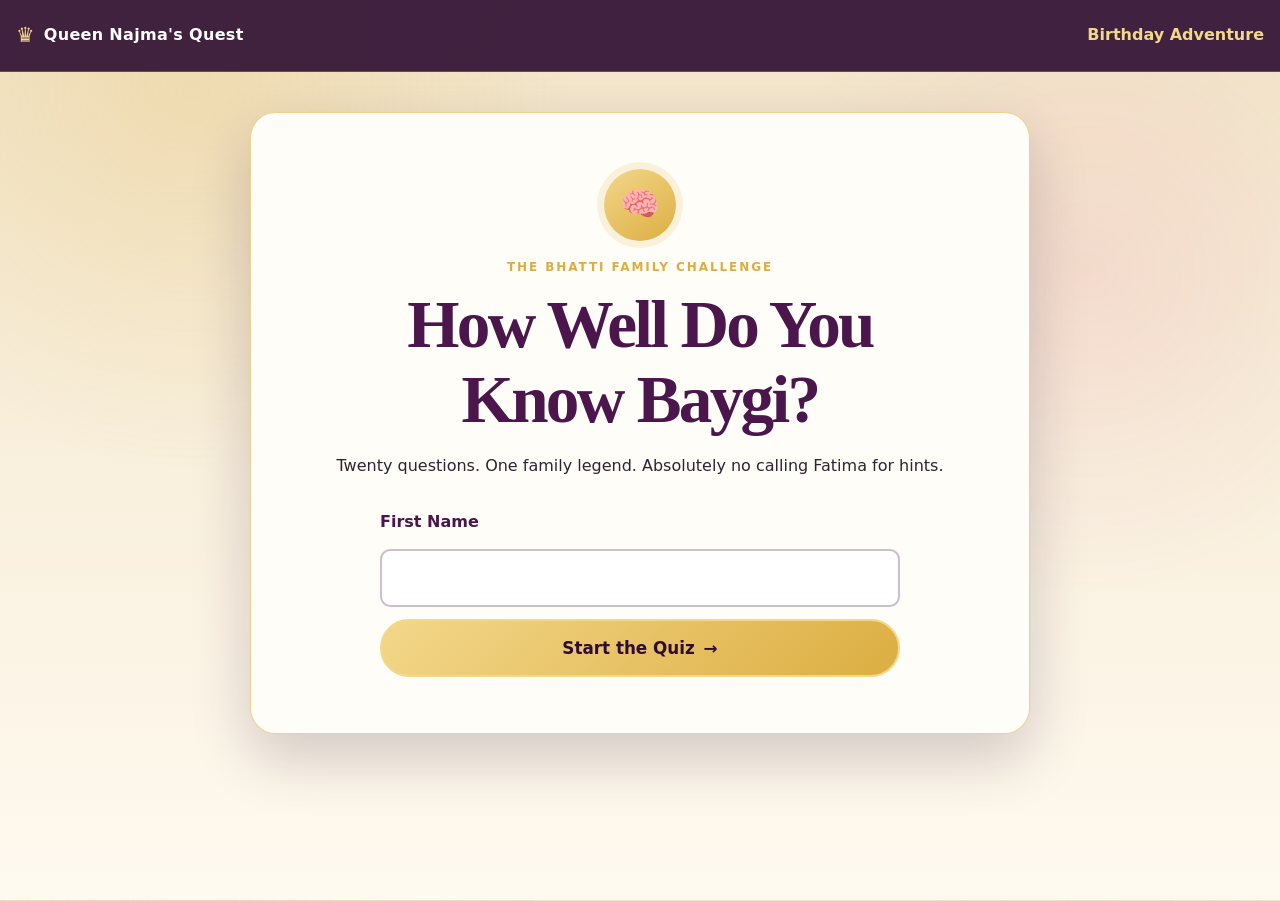
<file: quiz.html>
<!doctype html>
<html lang="en">
<head>
  <meta charset="utf-8">
  <meta name="viewport" content="width=device-width, initial-scale=1, viewport-fit=cover">
  <meta name="theme-color" content="#dcae42">
  <meta name="description" content="A playful family quiz about Queen Najma, lovingly known as Baygi.">
  <title>How Well Do You Know Baygi?</title>
  <link rel="manifest" href="./manifest.webmanifest">
  <link rel="icon" type="image/png" sizes="32x32" href="./assets/icons/favicon-32.png">
  <link rel="apple-touch-icon" sizes="180x180" href="./assets/icons/apple-touch-icon.png">
  <link rel="stylesheet" href="./styles.css">
  <link rel="stylesheet" href="./quiz.css">
</head>
<body class="quiz-page">
  <a class="skip-link" href="#quiz-main">Skip to the quiz</a>
  <header class="app-header">
    <a class="brand" href="./index.html"><span class="brand-crown" aria-hidden="true">♛</span><span>Queen Najma's Quest</span></a>
    <a class="quiz-home-link" href="./index.html">Birthday Adventure</a>
  </header>

  <main id="quiz-main" class="quiz-main" tabindex="-1">
    <section class="quiz-card quiz-intro" id="name-screen" aria-labelledby="quiz-title">
      <div class="quiz-brain" aria-hidden="true">🧠</div>
      <p class="eyebrow">The Bhatti Family Challenge</p>
      <h1 id="quiz-title">How Well Do You Know Baygi?</h1>
      <p>Twenty questions. One family legend. Absolutely no calling Fatima for hints.</p>
      <form id="name-form" class="name-form">
        <label for="player-name">First Name</label>
        <input id="player-name" name="playerName" type="text" maxlength="30" autocomplete="given-name" required>
        <button class="button button-primary button-large" type="submit">Start the Quiz <span aria-hidden="true">→</span></button>
      </form>
    </section>

    <section class="quiz-card" id="question-screen" aria-labelledby="question-text" hidden>
      <div class="quiz-progress-copy"><span id="question-count">Question 1 of 20</span><span id="quiz-score-status">Choose your answer</span></div>
      <div class="progress-track" role="progressbar" aria-label="Quiz progress" aria-valuemin="1" aria-valuemax="20" aria-valuenow="1"><span id="quiz-progress-fill"></span></div>
      <p class="eyebrow">How well do you know the Queen?</p>
      <h2 id="question-text"></h2>
      <div class="quiz-options" id="quiz-options" role="radiogroup" aria-labelledby="question-text"></div>
      <button class="button button-primary" id="next-question" type="button" disabled>Next Question</button>
    </section>

    <section class="quiz-card" id="tiebreaker-screen" aria-labelledby="tiebreaker-title" hidden>
      <div class="quiz-brain" aria-hidden="true">✨</div>
      <p class="eyebrow">Bonus Tie Breaker · Not Scored</p>
      <h2 id="tiebreaker-title">If Baygi had one wish granted today, what would it be?</h2>
      <form id="tiebreaker-form" class="name-form">
        <label for="tiebreaker-answer">Your answer</label>
        <textarea id="tiebreaker-answer" rows="4" maxlength="300" required></textarea>
        <button class="button button-primary button-large" type="submit">Reveal the Results</button>
      </form>
    </section>

    <section class="quiz-card quiz-results" id="results-screen" aria-labelledby="results-title" hidden>
      <div class="quiz-brain" aria-hidden="true">🎉</div>
      <p class="eyebrow">The Kingdom Has Counted</p>
      <h2 id="results-title"></h2>
      <p class="quiz-title-award" id="quiz-title-award"></p>
      <aside class="baygi-answer" aria-labelledby="baygi-answer-title">
        <h3 id="baygi-answer-title">Baygi's Tie-Breaker Answer</h3>
        <p>“To see her father one last time.”</p>
      </aside>
      <section id="missed-section" aria-labelledby="missed-title">
        <h3 id="missed-title">Questions to Remember</h3>
        <div id="missed-list"></div>
      </section>
      <section class="leaderboard" aria-labelledby="leaderboard-title">
        <h3 id="leaderboard-title">🏆 Local Top 10</h3>
        <ol id="leaderboard-list"></ol>
        <p class="privacy-note">Saved only on this device.</p>
      </section>
      <div class="button-row quiz-actions">
        <button class="button button-primary" id="play-again" type="button">🔁 Play Again</button>
        <a class="button button-secondary" href="./index.html">🏠 Return to Birthday Adventure</a>
      </div>
    </section>
  </main>
  <div class="sr-only" id="quiz-live-region" aria-live="polite" aria-atomic="true"></div>
  <script src="./quiz.js"></script>
</body>
</html>
</file>
<file: styles.css>
:root {
  --plum-950: #2d0d31;
  --plum-800: #4b164c;
  --plum-700: #64205f;
  --gold-500: #dcae42;
  --gold-300: #f3d78a;
  --coral-500: #e7655b;
  --teal-600: #187d77;
  --teal-400: #39a69d;
  --cream-50: #fffaf0;
  --cream-100: #f8efd9;
  --pink-500: #d94f8a;
  --ink: #2f2331;
  --muted: #6e5e6e;
  --white: #ffffff;
  --danger: #a83445;
  --space-1: .35rem;
  --space-2: .65rem;
  --space-3: 1rem;
  --space-4: 1.5rem;
  --space-5: 2.25rem;
  --space-6: 3.5rem;
  --radius-sm: .65rem;
  --radius-md: 1rem;
  --radius-lg: 1.6rem;
  --border: 1px solid rgba(75, 22, 76, .15);
  --shadow-sm: 0 8px 24px rgba(45, 13, 49, .10);
  --shadow-lg: 0 24px 60px rgba(45, 13, 49, .20);
  --font-display: Georgia, "Times New Roman", serif;
  --font-body: ui-rounded, "Avenir Next", Avenir, system-ui, -apple-system, BlinkMacSystemFont, "Segoe UI", sans-serif;
  --speed-fast: 150ms;
  --speed-normal: 350ms;
  --speed-slow: 700ms;
}

* { box-sizing: border-box; }
html { scroll-behavior: smooth; }
body { margin: 0; min-width: 320px; color: var(--ink); background: var(--cream-50); font-family: var(--font-body); line-height: 1.68; overflow-x: hidden; }
button, input { font: inherit; }
button { -webkit-tap-highlight-color: transparent; }
button:focus-visible, a:focus-visible { outline: 3px solid var(--teal-400); outline-offset: 3px; }
[hidden] { display: none !important; }
.sr-only { position: absolute; width: 1px; height: 1px; overflow: hidden; clip: rect(0, 0, 0, 0); white-space: nowrap; }
.skip-link { position: fixed; z-index: 1000; top: .5rem; left: .5rem; padding: .7rem 1rem; color: white; background: var(--plum-950); transform: translateY(-150%); border-radius: var(--radius-sm); }
.skip-link:focus { transform: translateY(0); }

.app-header { position: fixed; z-index: 50; top: 0; left: 0; width: 100%; min-height: 4.5rem; display: flex; align-items: center; justify-content: space-between; gap: var(--space-2); padding: max(.65rem, env(safe-area-inset-top)) max(1rem, env(safe-area-inset-right)) .65rem max(1rem, env(safe-area-inset-left)); color: var(--white); background: rgba(45, 13, 49, .90); border-bottom: 1px solid rgba(243, 215, 138, .22); backdrop-filter: blur(14px); }
.brand { display: flex; align-items: center; gap: .55rem; color: inherit; font-weight: 800; font-size: .85rem; text-decoration: none; letter-spacing: .02em; }
.brand-crown { color: var(--gold-300); font-size: 1.3rem; }
.header-actions { display: flex; gap: .4rem; }
.volume-control { min-height: 44px; display: inline-flex; align-items: center; gap: .25rem; padding: .3rem .55rem; color: var(--gold-300); background: rgba(255,255,255,.08); border: 1px solid rgba(255,255,255,.2); border-radius: 999px; }
.volume-control input { width: clamp(54px, 8vw, 92px); accent-color: var(--gold-300); cursor: pointer; }
.icon-button { min-width: 44px; min-height: 44px; display: inline-flex; align-items: center; justify-content: center; gap: .4rem; padding: .5rem .7rem; border: 1px solid rgba(255,255,255,.25); color: white; background: rgba(255,255,255,.08); border-radius: 999px; cursor: pointer; transition: background var(--speed-fast), transform var(--speed-fast); }
.icon-button:hover { background: rgba(255,255,255,.17); }
.icon-button:active { transform: scale(.96); }
.control-label { display: none; font-size: .75rem; font-weight: 700; }

.screen { min-height: 100vh; padding-top: 4.5rem; }
.welcome-screen { position: relative; display: grid; place-items: center; isolation: isolate; overflow: hidden; color: white; background: radial-gradient(circle at 50% 38%, #7a2a71 0, var(--plum-800) 36%, var(--plum-950) 100%); }
.welcome-screen::before { content: ""; position: absolute; z-index: -1; inset: 0; opacity: .18; background-image: linear-gradient(45deg, transparent 42%, var(--gold-300) 43% 44%, transparent 45%), linear-gradient(-45deg, transparent 42%, var(--gold-300) 43% 44%, transparent 45%); background-size: 42px 42px; }
.welcome-panel { position: relative; z-index: 3; width: min(92%, 760px); padding: var(--space-5) var(--space-3) var(--space-6); text-align: center; }
.eyebrow { margin: 0 0 .6rem; color: var(--gold-500); font-weight: 900; font-size: .75rem; letter-spacing: .16em; text-transform: uppercase; }
.crown-mark { width: 4rem; height: 4rem; display: grid; place-items: center; margin: .5rem auto 1rem; color: var(--plum-950); background: linear-gradient(145deg, var(--gold-300), var(--gold-500)); border-radius: 50%; box-shadow: 0 0 0 6px rgba(243,215,138,.12); font-size: 2rem; }
.crown-mark.small { width: 3rem; height: 3rem; font-size: 1.4rem; }
h1, h2, h3 { font-family: var(--font-display); line-height: 1.12; }
h1 { max-width: 760px; margin: 0 auto; font-size: clamp(2.4rem, 10vw, 5.4rem); letter-spacing: -.04em; text-wrap: balance; }
h1 span { color: var(--gold-300); }
.project-title { margin: 1.4rem 0 .25rem; font-family: var(--font-display); font-size: clamp(1.2rem, 4vw, 1.65rem); font-weight: 700; }
.subtitle { margin: 0; color: var(--gold-300); font-size: .85rem; letter-spacing: .12em; text-transform: uppercase; }
.intro { max-width: 580px; margin: 1.4rem auto; color: rgba(255,255,255,.84); font-size: 1.05rem; }
.welcome-actions { display: flex; justify-content: center; margin-top: 1.7rem; }
.quiz-home-action { display: flex; justify-content: center; margin-top: .85rem; }
.quiz-home-action .button { text-decoration: none; }
.privacy-note { margin-top: 1.4rem; color: rgba(255,255,255,.65); font-size: .78rem; }
.privacy-note span { color: var(--gold-300); }
.resume-panel { max-width: 480px; margin: 1.5rem auto 0; padding: 1rem; background: rgba(255,255,255,.09); border: 1px solid rgba(255,255,255,.2); border-radius: var(--radius-md); }
.resume-panel p { margin: 0 0 .8rem; }
.textile-border { position: absolute; z-index: 2; left: 0; right: 0; bottom: 0; height: 18px; background: repeating-linear-gradient(90deg, var(--gold-500) 0 18px, var(--coral-500) 18px 36px, var(--teal-400) 36px 54px, var(--pink-500) 54px 72px); }

.button { min-height: 48px; display: inline-flex; align-items: center; justify-content: center; gap: .55rem; padding: .75rem 1.2rem; border: 2px solid transparent; border-radius: 999px; font-weight: 850; cursor: pointer; transition: transform var(--speed-fast), box-shadow var(--speed-fast), background var(--speed-fast); }
.button:hover:not(:disabled) { transform: translateY(-2px); box-shadow: var(--shadow-sm); }
.button:active:not(:disabled) { transform: translateY(0) scale(.97); }
.button:disabled { opacity: .48; cursor: not-allowed; }
.button-primary { color: var(--plum-950); background: linear-gradient(135deg, var(--gold-300), var(--gold-500)); border-color: var(--gold-300); }
.button-secondary { color: var(--plum-800); background: var(--white); border-color: rgba(75,22,76,.28); }
.button-danger { color: white; background: var(--danger); }
.button-large { min-height: 58px; padding-inline: 1.7rem; font-size: 1.05rem; }
.button-row { display: flex; flex-wrap: wrap; justify-content: center; gap: .7rem; }
.text-button { min-height: 44px; padding: .5rem; color: var(--plum-700); border: 0; background: none; font-weight: 750; text-decoration: underline; text-underline-offset: .2em; cursor: pointer; }

.balloons { position: absolute; z-index: 1; inset: 0; pointer-events: none; }
.balloon { position: absolute; width: clamp(42px, 7vw, 75px); aspect-ratio: .82; border-radius: 50% 50% 45% 45%; filter: drop-shadow(0 10px 6px rgba(0,0,0,.14)); animation: balloon-float 5.5s ease-in-out infinite alternate; }
.balloon::before { content: ""; position: absolute; left: 50%; bottom: -8px; border: 5px solid transparent; border-bottom-color: currentColor; transform: translateX(-50%); }
.balloon::after { content: ""; position: absolute; left: 50%; top: 100%; width: 1px; height: 100px; background: rgba(255,255,255,.45); }
.balloon-one { left: 4%; top: 18%; color: var(--coral-500); background: var(--coral-500); }
.balloon-two { left: 16%; top: 62%; color: var(--gold-500); background: var(--gold-500); animation-delay: -2s; }
.balloon-three { right: 4%; top: 22%; color: var(--teal-400); background: var(--teal-400); animation-delay: -1s; }
.balloon-four { right: 14%; top: 67%; color: var(--pink-500); background: var(--pink-500); animation-delay: -3s; }
.balloon-five { left: 47%; top: 4%; color: #9f6ac0; background: #9f6ac0; animation-delay: -4s; }
@keyframes balloon-float { to { transform: translateY(-20px) rotate(3deg); } }

.story-screen { background-color: var(--cream-50); background-image: radial-gradient(circle at 18% 12%, rgba(220,174,66,.13), transparent 28%), radial-gradient(circle at 82% 32%, rgba(217,79,138,.08), transparent 25%), repeating-linear-gradient(0deg, rgba(75,22,76,.018) 0 1px, transparent 1px 5px), linear-gradient(180deg, #f4e9d0, var(--cream-50) 36%); }
.story-wrap, .results-wrap { width: min(92%, 980px); margin: 0 auto; padding: var(--space-4) 0 var(--space-6); }
.progress-card { margin-bottom: var(--space-3); padding: .9rem 1rem; background: rgba(255,255,255,.82); border: var(--border); border-radius: var(--radius-md); box-shadow: var(--shadow-sm); }
.progress-copy { display: flex; justify-content: space-between; gap: 1rem; margin-bottom: .5rem; color: var(--plum-700); font-size: .78rem; font-weight: 800; }
.progress-track { height: 8px; overflow: hidden; background: #e4d7c3; border-radius: 999px; }
.progress-track span { display: block; width: 11%; height: 100%; background: linear-gradient(90deg, var(--coral-500), var(--gold-500)); border-radius: inherit; transition: width var(--speed-slow) cubic-bezier(.2,.8,.2,1); }
.memory-shelf { margin: 0 0 var(--space-3); padding: .8rem 1rem; color: var(--plum-800); background: rgba(255,250,240,.88); border: 1px solid rgba(220,174,66,.42); border-radius: var(--radius-md); box-shadow: var(--shadow-sm); backdrop-filter: blur(10px); }
.memory-shelf-heading { display: flex; justify-content: space-between; gap: .75rem; margin-bottom: .55rem; font-size: .72rem; font-weight: 850; letter-spacing: .06em; text-transform: uppercase; }
.memory-shelf-heading span:last-child { color: var(--muted); }
.token-row { display: flex; flex-wrap: wrap; gap: .4rem; }
.memory-token { width: 2.1rem; height: 2.1rem; display: grid; place-items: center; border-radius: 50%; font-size: 1.05rem; transition: transform var(--speed-normal), filter var(--speed-normal), background var(--speed-normal); }
.memory-token.is-collected { color: var(--plum-800); background: linear-gradient(145deg, #fff7cf, var(--gold-300)); border: 1px solid var(--gold-500); box-shadow: 0 4px 12px rgba(220,174,66,.25); animation: token-arrive var(--speed-slow) ease both; }
.memory-token.is-locked { color: #ab9dab; background: #eee7dc; border: 1px dashed #bdb0ba; }
.memory-token.is-collected:hover { transform: translateY(-3px) rotate(5deg); }
@keyframes token-arrive { from { opacity: 0; transform: scale(.4) rotate(-20deg); } 70% { transform: scale(1.12) rotate(4deg); } }
.story-card { position: relative; overflow: hidden; padding: clamp(1.4rem, 5vw, 3.8rem); background-color: #fffdf7; background-image: radial-gradient(circle at 12% 8%, rgba(220,174,66,.07), transparent 24%), repeating-linear-gradient(0deg, rgba(96,67,42,.018) 0 1px, transparent 1px 4px); border: 1px solid rgba(220,174,66,.55); border-radius: var(--radius-lg); box-shadow: var(--shadow-lg); }
.story-card::before { content: ""; position: absolute; inset: .65rem; pointer-events: none; border: 1px solid rgba(220,174,66,.22); border-radius: calc(var(--radius-lg) - .45rem); }
.story-card.is-page-turning { animation: page-turn-illusion .7s cubic-bezier(.4,0,.2,1); transform-origin: left center; }
@keyframes page-turn-illusion { 0% { transform: perspective(1200px) rotateY(0); filter: brightness(1); } 48% { transform: perspective(1200px) rotateY(-7deg) translateX(-10px); filter: brightness(.9); } 100% { transform: perspective(1200px) rotateY(0); filter: brightness(1); } }
.story-card[data-theme="midnight"] { border-top: 8px solid var(--plum-800); }
.story-card[data-theme="mischief"] { border-top: 8px solid var(--coral-500); }
.story-card[data-theme="treasure"] { border-top: 8px solid var(--gold-500); }
.story-card[data-theme="textile"] { border-top: 8px solid var(--pink-500); }
.story-card[data-theme="volcano"] { border-top: 8px solid var(--coral-500); }
.story-card[data-theme="feast"] { border-top: 8px solid var(--teal-600); }
.story-card[data-theme="crochet"] { border-top: 8px solid #9f6ac0; }
.story-card[data-theme="shopping"] { border-top: 8px solid var(--pink-500); }
.story-card[data-theme="memory"] { border-top: 8px solid var(--teal-400); }
.story-card.is-leaving { animation: page-out var(--speed-normal) ease both; }
.story-card.is-entering { animation: page-in var(--speed-slow) ease both; }
@keyframes page-out { to { opacity: 0; transform: translateX(-22px); } }
@keyframes page-in { from { opacity: 0; transform: translateX(22px); } }
.chapter-heading { position: relative; z-index: 1; text-align: center; }
.chapter-heading h2 { margin: 0; color: var(--plum-800); font-size: clamp(2rem, 7vw, 3.5rem); letter-spacing: -.03em; }
.chapter-heading::after { content: "◆  ✦  ◆"; display: block; margin: 1.1rem auto 0; color: var(--gold-500); font-size: .7rem; letter-spacing: .55em; }
.chapter-subtitle { max-width: 620px; margin: .8rem auto 0; color: var(--muted); font-family: var(--font-display); font-size: 1.02rem; font-style: italic; line-height: 1.55; }
.story-copy { position: relative; z-index: 1; max-width: 760px; margin: var(--space-5) auto 0; font-family: var(--font-display); font-size: clamp(1.1rem, 2.8vw, 1.28rem); line-height: 1.95; letter-spacing: .002em; }
.story-copy p { margin: 0 0 1.55rem; }
.story-copy p:first-child::first-letter { float: left; margin: .12em .12em 0 0; color: var(--plum-700); font-size: 3.2em; font-weight: 700; line-height: .78; }
.interactive-blank { min-height: 44px; display: inline-flex; align-items: center; margin: .1rem .15rem; padding: .15rem .7rem; border: 0; border-bottom: 3px dashed var(--coral-500); color: var(--plum-800); background: #fff3cd; border-radius: .5rem .5rem .2rem .2rem; font-family: var(--font-body); font-size: .92em; font-weight: 850; cursor: pointer; vertical-align: baseline; transition: transform var(--speed-fast), background var(--speed-fast); }
.interactive-blank:hover { background: var(--gold-300); transform: translateY(-1px); }
.interactive-blank.is-answered { border-bottom-style: solid; color: white; background: var(--teal-600); }
.reaction-card { position: relative; z-index: 1; max-width: 760px; margin: var(--space-5) auto 0; padding: 1rem 1.2rem; color: #174a46; background: #e4f5f1; border-left: 5px solid var(--teal-600); border-radius: var(--radius-sm); font-weight: 700; }
.photo-frame { position: relative; z-index: 1; max-width: 760px; margin: 1.8rem auto; padding: .7rem; background: linear-gradient(145deg, white, #fff7e4); border: 1px solid rgba(220,174,66,.58); border-radius: var(--radius-md); box-shadow: 0 18px 38px rgba(45,13,49,.16), 0 0 0 5px rgba(255,255,255,.55); }
.photo-frame::before, .photo-frame::after { content: "✦"; position: absolute; z-index: 2; top: .85rem; color: var(--gold-500); text-shadow: 0 1px white; }
.photo-frame::before { left: .95rem; }
.photo-frame::after { right: .95rem; }
.photo-prelude { position: relative; z-index: 3; min-height: 8.5rem; display: grid; place-content: center; gap: .15rem; padding: .6rem 1rem 1rem; color: var(--plum-800); text-align: center; }
.photo-prelude p { margin: 0; opacity: 0; font-family: var(--font-display); font-size: clamp(1rem, 3vw, 1.3rem); font-style: italic; animation: what-wall-line .45s ease calc(var(--prelude-index) * .65s) forwards; }
.photo-prelude p:last-child { color: var(--coral-500); font-weight: 800; }
@keyframes what-wall-line { from { opacity: 0; transform: translateY(5px); } to { opacity: 1; transform: none; } }
.photo-action { position: relative; width: 100%; display: block; overflow: hidden; padding: 0; border: 0; border-radius: .7rem; background: var(--cream-100); }
.photo-action:disabled { color: inherit; }
.photo-action.is-interactive { cursor: pointer; }
.photo-action.is-interactive:focus-visible { outline: 4px solid var(--teal-400); outline-offset: 3px; }
.photo-frame img, .photo-placeholder { width: 100%; max-height: 480px; border-radius: .7rem; }
.photo-frame img { display: block; object-fit: contain; background: var(--cream-100); animation: photo-reveal 1.1s ease both, photo-breathe 14s 1.1s ease-in-out infinite alternate; }
@keyframes photo-reveal { from { opacity: 0; clip-path: inset(0 50% 0 50%); transform: scale(.96); } to { clip-path: inset(0); } }
@keyframes photo-breathe { to { transform: scale(1.015); } }
.photo-placeholder { min-height: 250px; display: flex; flex-direction: column; align-items: center; justify-content: center; gap: .3rem; color: var(--plum-700); background: linear-gradient(135deg, #f5dfb9, #efd5e5); text-align: center; }
.photo-placeholder span { font-size: 2.5rem; color: var(--gold-500); }
.photo-placeholder small { color: var(--muted); }
.photo-frame figcaption { padding: .6rem .4rem .15rem; color: var(--muted); text-align: center; font-size: .83rem; }
.photo-frame.is-what-wall { background: radial-gradient(circle at 50% 58%, #fffdf4 0 38%, #ead8b5 76%, #4b164c 140%); box-shadow: 0 22px 55px rgba(45,13,49,.22), 0 0 0 5px rgba(243,215,138,.34); }
.photo-frame.is-what-wall .photo-action::after { content: ""; position: absolute; inset: 0; pointer-events: none; background: radial-gradient(circle at 50% 42%, transparent 30%, rgba(45,13,49,.28) 100%); opacity: 0; animation: what-wall-spotlight 1.2s ease 3.3s forwards; }
.photo-frame.is-what-wall img { opacity: 0; animation: what-wall-reveal 1.2s ease 3.3s forwards, what-wall-zoom 13s ease 4.5s infinite alternate; }
.photo-frame.is-what-wall figcaption { opacity: 0; animation: what-wall-caption .6s ease 4.55s forwards; }
.photo-frame.is-what-wall.is-comic-active { box-shadow: 0 0 65px rgba(243,215,138,.72), 0 22px 55px rgba(45,13,49,.24); }
.what-wall-bubble { position: absolute; z-index: 5; top: 8%; right: 5%; max-width: 70%; padding: .65rem 1rem; color: var(--plum-950); background: white; border: 4px solid var(--plum-950); border-radius: 50%; box-shadow: 6px 7px 0 var(--gold-500); font-family: var(--font-display); font-size: clamp(1.2rem, 5vw, 2.4rem); font-weight: 900; transform: scale(.25) rotate(-10deg); opacity: 0; }
.what-wall-bubble::after { content: ""; position: absolute; right: 18%; bottom: -17px; border: 12px solid transparent; border-top-color: var(--plum-950); transform: rotate(-18deg); }
.what-wall-bubble.is-visible { animation: what-wall-pop .28s cubic-bezier(.2,1.55,.5,1) forwards; }
@keyframes what-wall-reveal { from { opacity: 0; filter: blur(5px) brightness(.55); transform: scale(.96); } to { opacity: 1; filter: none; transform: scale(1); } }
@keyframes what-wall-zoom { to { transform: scale(1.025); } }
@keyframes what-wall-spotlight { to { opacity: 1; } }
@keyframes what-wall-caption { to { opacity: 1; } }
@keyframes what-wall-pop { to { opacity: 1; transform: scale(1) rotate(-4deg); } }
.voice-button { position: relative; z-index: 1; min-height: 50px; display: flex; align-items: center; gap: .75rem; margin: var(--space-4) auto 0; padding: .65rem 1.1rem; color: var(--plum-800); background: linear-gradient(145deg, #fff, #f8eaf4); border: 1px solid rgba(100,32,95,.28); border-radius: 999px; box-shadow: var(--shadow-sm); font-weight: 800; cursor: pointer; }
.voice-button:hover { transform: translateY(-2px); border-color: var(--pink-500); }
.voice-button.is-playing { color: white; background: var(--plum-700); }
.voice-icon { width: 2rem; height: 2rem; display: grid; place-items: center; color: var(--plum-950); background: var(--gold-300); border-radius: 50%; font-size: .78rem; }
.scene-effects { position: absolute; z-index: 5; inset: 0; overflow: hidden; pointer-events: none; }
.scene-particle { position: absolute; left: var(--particle-x); bottom: -2.5rem; opacity: 0; font-family: var(--font-body); font-size: clamp(1rem, 3vw, 1.7rem); animation: particle-rise var(--particle-duration) ease-out var(--particle-delay) both; filter: drop-shadow(0 4px 5px rgba(45,13,49,.18)); }
@keyframes particle-rise { 0% { opacity: 0; transform: translate(0,0) scale(.5) rotate(0); } 18% { opacity: .95; } 100% { opacity: 0; transform: translate(var(--particle-drift), -620px) scale(1.15) rotate(280deg); } }
.cookie-particle { top: -3rem; bottom: auto; animation-name: cookie-fall; }
@keyframes cookie-fall { 0% { opacity: 0; transform: translate(0,0) rotate(0); } 15% { opacity: .9; } 100% { opacity: 0; transform: translate(var(--particle-drift), 620px) rotate(360deg); } }
.steam-particle { color: #fff8da; font-size: 1.45rem; text-shadow: 0 0 12px var(--gold-300); animation-name: steam-rise; }
@keyframes steam-rise { 0% { opacity: 0; transform: translateY(0) scale(.7); } 25% { opacity: .8; } 100% { opacity: 0; transform: translate(var(--particle-drift), -260px) scale(1.6); } }
.lava-particle { color: var(--coral-500); text-shadow: 0 0 10px #ff8f3f; animation-name: lava-pop; }
@keyframes lava-pop { 0% { opacity: 0; transform: translateY(0) scale(.5); } 35% { opacity: 1; transform: translate(var(--particle-drift), -240px) scale(1.2); } 100% { opacity: 0; transform: translate(var(--particle-drift), 100px) scale(.8); } }
.shopping-particle, .yarn-particle { animation-name: keepsake-bounce; }
@keyframes keepsake-bounce { 0% { opacity: 0; transform: translateY(0) scale(.4); } 25% { opacity: 1; transform: translate(var(--particle-drift), -170px) scale(1.1); } 55% { transform: translate(var(--particle-drift), -120px) scale(.95); } 100% { opacity: 0; transform: translate(var(--particle-drift), -260px) scale(1); } }
.lantern-particle { color: var(--gold-300); text-shadow: 0 0 16px var(--gold-500); }
.heart-particle { color: var(--pink-500); }
.firework-particle, .sparkle-particle, .gift-particle { color: var(--gold-300); text-shadow: 0 0 14px var(--gold-500); }
.volcano-glow .story-card { box-shadow: 0 0 80px rgba(231,101,91,.48), var(--shadow-lg); }
.chai-warmth .story-card { box-shadow: 0 0 60px rgba(243,215,138,.4), var(--shadow-lg); }
.chapter-navigation { display: flex; justify-content: space-between; gap: .8rem; margin-top: 1.2rem; }
.completion-hint { margin: .8rem 0 0; color: var(--muted); text-align: center; font-size: .82rem; }
.restart-button { display: block; margin: 1.1rem auto 0; }

.modal-backdrop { position: fixed; z-index: 100; inset: 0; display: flex; align-items: flex-end; justify-content: center; padding: 0; background: rgba(28,8,30,.66); backdrop-filter: blur(4px); animation: fade-in var(--speed-fast) ease both; }
.choice-dialog, .confirm-dialog { width: 100%; max-height: 88vh; overflow-y: auto; padding: 1.1rem max(1rem, env(safe-area-inset-right)) max(1.3rem, env(safe-area-inset-bottom)) max(1rem, env(safe-area-inset-left)); background: var(--cream-50); border-radius: 1.5rem 1.5rem 0 0; box-shadow: var(--shadow-lg); animation: sheet-up var(--speed-normal) ease both; }
@keyframes fade-in { from { opacity: 0; } }
@keyframes sheet-up { from { transform: translateY(30px); opacity: 0; } }
.dialog-handle { width: 48px; height: 5px; margin: 0 auto 1rem; background: #c3b5c3; border-radius: 99px; }
.dialog-header { display: flex; align-items: flex-start; justify-content: space-between; gap: 1rem; }
.dialog-header h2, .confirm-dialog h2 { margin: 0; color: var(--plum-800); font-size: 1.75rem; }
.close-button { width: 44px; height: 44px; flex: 0 0 auto; color: var(--plum-800); background: white; border: var(--border); border-radius: 50%; font-size: 1.7rem; cursor: pointer; }
.choice-list { display: grid; gap: .7rem; margin-top: 1.2rem; }
.choice-option { width: 100%; min-height: 58px; display: flex; align-items: center; gap: .8rem; padding: .8rem 1rem; color: var(--ink); background: white; border: 2px solid rgba(75,22,76,.14); border-radius: var(--radius-md); text-align: left; cursor: pointer; transition: border var(--speed-fast), transform var(--speed-fast), background var(--speed-fast); }
.choice-option:hover, .choice-option:focus-visible { border-color: var(--teal-600); transform: translateX(3px); }
.choice-option[aria-checked="true"] { color: var(--plum-950); background: #e5f6f2; border-color: var(--teal-600); }
.choice-marker { width: 1.55rem; height: 1.55rem; display: grid; flex: 0 0 auto; place-items: center; border: 2px solid var(--teal-600); border-radius: 50%; }
.choice-option[aria-checked="true"] .choice-marker::after { content: ""; width: .75rem; height: .75rem; background: var(--teal-600); border-radius: 50%; }
.confirm-dialog { align-self: center; width: min(92%, 480px); padding: 2rem; border-radius: var(--radius-lg); text-align: center; }
.confirm-dialog p { color: var(--muted); }

.results-screen { position: relative; overflow: hidden; background-color: var(--cream-50); background-image: radial-gradient(circle at 50% 10%, rgba(243,215,138,.16), transparent 28%), linear-gradient(180deg, var(--plum-950) 0 34rem, var(--cream-50) 34rem); transition: filter 1s, background 1s; }
.treasure-dim .results-screen { filter: brightness(.58); }
.results-wrap { position: relative; z-index: 2; text-align: center; }
.results-wrap > .eyebrow { color: var(--gold-300); }
.results-wrap > h2 { max-width: 720px; margin: 0 auto; color: white; font-size: clamp(2.2rem, 8vw, 4rem); }
.results-lead { max-width: 760px; margin: 1.5rem auto 2rem; padding: clamp(1.3rem, 4vw, 2.2rem); color: var(--ink); background: #fffdf7; border: 1px solid var(--gold-300); border-top: 6px solid var(--gold-500); border-radius: var(--radius-lg); box-shadow: var(--shadow-lg); font-family: var(--font-display); font-size: clamp(1rem, 2.5vw, 1.16rem); line-height: 1.78; text-align: left; white-space: pre-line; }
.treasure-glow { position: absolute; top: 2.2rem; left: 50%; width: 220px; height: 220px; border-radius: 50%; background: radial-gradient(circle, rgba(243,215,138,.7), rgba(220,174,66,0) 68%); transform: translateX(-50%) scale(.35); opacity: 0; pointer-events: none; }
.treasure { position: relative; width: 115px; height: 105px; margin: 1.5rem auto; filter: drop-shadow(0 14px 12px rgba(0,0,0,.25)); }
.treasure-light { position: absolute; z-index: -1; left: 50%; bottom: 38px; width: 170px; height: 160px; background: conic-gradient(from 10deg, transparent, rgba(243,215,138,.65), transparent 18%, rgba(243,215,138,.45), transparent 38%); transform: translateX(-50%) scale(.2); opacity: 0; }
.treasure-lid, .treasure-body { position: absolute; left: 0; width: 100%; border: 5px solid #7a451f; background: linear-gradient(90deg, #c77d25, var(--gold-300), #c77d25); }
.treasure-lid { top: 6px; height: 45px; border-radius: 50px 50px 8px 8px; transform-origin: bottom left; }
.treasure-body { bottom: 0; height: 62px; display: grid; place-items: center; color: var(--plum-800); border-radius: 8px; font-size: 2rem; }
@keyframes chest-open { to { transform: rotate(-17deg) translate(-2px,-13px); } }
@keyframes treasure-bounce { 50% { transform: translateY(-10px); } }
.results-screen.is-treasure-reveal .treasure { animation: treasure-bounce 1.2s ease both; }
.results-screen.is-treasure-reveal .treasure-lid { animation: chest-open 1.25s 1s cubic-bezier(.2,.8,.2,1) both; }
.results-screen.is-treasure-reveal .treasure-light { animation: treasure-light 2.2s .9s ease both; }
.results-screen.is-treasure-reveal .treasure-glow { animation: treasure-glow 2.5s .65s ease both; }
.results-screen.is-treasure-reveal .results-wrap > :not(.treasure):not(.treasure-glow) { animation: result-reveal 1s 1.65s ease both; }
@keyframes treasure-light { 35%, 80% { opacity: 1; transform: translateX(-50%) scale(1); } to { opacity: .35; transform: translateX(-50%) scale(1.2); } }
@keyframes treasure-glow { 40%, 85% { opacity: .8; transform: translateX(-50%) scale(1); } to { opacity: .2; transform: translateX(-50%) scale(1.25); } }
@keyframes result-reveal { from { opacity: 0; transform: translateY(18px); } }
.top-results { display: grid; gap: 1rem; margin: 0 auto 1rem; }
.result-highlight { position: relative; overflow: hidden; padding: 1.6rem; background: linear-gradient(145deg, white, #fff8e8); border: 1px solid var(--gold-300); border-radius: var(--radius-lg); box-shadow: var(--shadow-lg); }
.result-highlight::after { content: ""; position: absolute; right: -22px; bottom: -25px; width: 80px; height: 80px; border: 12px double rgba(220,174,66,.12); transform: rotate(25deg); }
.result-highlight > span { width: 2.6rem; height: 2.6rem; display: grid; place-items: center; margin: 0 auto .5rem; color: white; background: var(--plum-700); border-radius: 50%; }
.result-highlight p { margin: 0; color: var(--muted); font-size: .78rem; font-weight: 850; letter-spacing: .1em; text-transform: uppercase; }
.result-highlight h3 { margin: .35rem 0 0; color: var(--plum-800); font-size: 1.55rem; }
.rankings-grid { display: grid; gap: 1rem; margin: 1rem 0; text-align: left; }
.ranking-card, .answers-summary { padding: clamp(1.2rem, 4vw, 2rem); background: white; border: var(--border); border-radius: var(--radius-lg); box-shadow: var(--shadow-sm); }
.ranking-card h3, .answers-summary h3 { margin: 0; color: var(--plum-800); font-size: 1.45rem; }
.ranking-card h3::after, .answers-summary h3::after { content: ""; display: block; width: 3.5rem; height: 3px; margin-top: .6rem; background: linear-gradient(90deg, var(--coral-500), var(--gold-500)); border-radius: 99px; }
.score-note { margin: .3rem 0 1.2rem; color: var(--muted); font-size: .78rem; }
.score-list { margin: 0; padding: 0; list-style: none; }
.score-item { display: grid; grid-template-columns: minmax(0,1fr) auto; gap: .35rem .8rem; margin: 0 0 1rem; }
.score-label { font-weight: 800; }
.score-percent { color: var(--plum-700); font-weight: 900; }
.score-track { grid-column: 1 / -1; height: 10px; overflow: hidden; background: var(--cream-100); border-radius: 99px; }
.score-fill { display: block; height: 100%; width: 0; background: linear-gradient(90deg, var(--teal-600), var(--gold-500)); border-radius: inherit; animation: bar-grow 1s ease forwards; }
@keyframes bar-grow { from { width: 0 !important; } }
.answers-summary { text-align: left; }
.answers-summary ul { display: grid; gap: .7rem; margin: 1rem 0 0; padding: 0; list-style: none; }
.answers-summary li { padding: .8rem 1rem; background: var(--cream-50); border-left: 4px solid var(--coral-500); border-radius: .4rem; }
.answers-summary strong { color: var(--plum-800); }
.keepsakes-grid { display: grid; gap: 1rem; margin: 1rem 0; text-align: left; }
.keepsake-card, .gallery-card { padding: clamp(1.2rem, 4vw, 2rem); background: #fffdf7; border: 1px solid rgba(220,174,66,.48); border-radius: var(--radius-lg); box-shadow: var(--shadow-sm); }
.keepsake-card h3, .gallery-card h3 { margin: 0; color: var(--plum-800); font-size: 1.45rem; }
.keepsake-card > p { margin: .35rem 0 1rem; color: var(--muted); font-size: .82rem; }
.result-token-row { display: grid; grid-template-columns: repeat(auto-fit, minmax(78px, 1fr)); gap: .65rem; }
.result-token { min-height: 78px; display: flex; flex-direction: column; align-items: center; justify-content: center; gap: .25rem; padding: .55rem; background: linear-gradient(145deg, #fff, #fff3cc); border: 1px solid var(--gold-300); border-radius: var(--radius-md); text-align: center; }
.result-token > span { font-size: 1.65rem; }
.result-token small { color: var(--plum-800); font-weight: 800; }
.achievement-list { display: grid; grid-template-columns: repeat(auto-fit, minmax(135px, 1fr)); gap: .6rem; margin: 0; padding: 0; list-style: none; }
.achievement-list li { display: flex; align-items: center; gap: .55rem; padding: .75rem; background: linear-gradient(135deg, #f4e8f3, #fff8e5); border-radius: var(--radius-sm); }
.achievement-list li > span { font-size: 1.35rem; }
.gallery-card { margin: 1rem 0; text-align: left; }
.gallery-header { display: flex; align-items: flex-start; justify-content: space-between; gap: 1rem; margin-bottom: 1.2rem; }
.gallery-controls { display: flex; flex-wrap: wrap; justify-content: flex-end; gap: .5rem; }
.button-compact { min-height: 42px; padding: .45rem .8rem; font-size: .78rem; }
.gallery-stage { position: relative; min-height: 300px; display: grid; grid-template-columns: 46px minmax(0,1fr) 46px; align-items: center; gap: .4rem; overflow: hidden; color: white; background: var(--plum-950); border-radius: var(--radius-md); }
.gallery-stage:focus-visible { outline: 3px solid var(--teal-400); outline-offset: 3px; }
.gallery-stage figure { min-width: 0; margin: 0; padding: .75rem 0; }
.gallery-stage img { width: 100%; height: clamp(270px, 55vw, 590px); display: block; object-fit: contain; border-radius: .65rem; animation: gallery-reveal .8s ease both; }
@keyframes gallery-reveal { from { opacity: 0; transform: scale(1.025); filter: blur(3px); } }
.gallery-stage figcaption { display: flex; justify-content: space-between; gap: 1rem; padding: .7rem .25rem 0; color: rgba(255,255,255,.85); font-size: .82rem; }
.gallery-stage figcaption small { flex: 0 0 auto; color: var(--gold-300); }
.gallery-arrow { width: 44px; height: 54px; display: grid; place-items: center; color: white; background: rgba(255,255,255,.1); border: 1px solid rgba(255,255,255,.2); border-radius: 999px; font-size: 2rem; cursor: pointer; }
.gallery-arrow:hover { background: rgba(255,255,255,.2); }
.gallery-grid { display: grid; grid-template-columns: repeat(2, minmax(0,1fr)); gap: .7rem; }
.gallery-thumb { overflow: hidden; padding: 0; color: var(--ink); background: white; border: 1px solid rgba(75,22,76,.16); border-radius: var(--radius-md); cursor: pointer; text-align: left; }
.gallery-thumb:hover { transform: translateY(-2px); box-shadow: var(--shadow-sm); }
.gallery-thumb img { width: 100%; aspect-ratio: 4 / 3; display: block; object-fit: cover; }
.gallery-thumb.is-missing::before { content: "📷"; min-height: 120px; display: grid; place-items: center; color: var(--gold-500); background: linear-gradient(145deg, #f4e8f3, #fff4d5); font-size: 2rem; }
.gallery-thumb span { display: block; padding: .6rem; font-size: .75rem; line-height: 1.35; }
.gallery-placeholder { min-height: 260px; display: flex; flex-direction: column; align-items: center; justify-content: center; gap: .5rem; color: var(--gold-300); background: linear-gradient(145deg, var(--plum-800), var(--plum-950)); border-radius: .65rem; text-align: center; }
.gallery-placeholder span { font-size: 2rem; }
.gallery-card:fullscreen { overflow-y: auto; padding: 2rem; background: var(--plum-950); }
.gallery-card:fullscreen .gallery-header h3 { color: white; }
.gallery-card:fullscreen .gallery-stage img { height: calc(100vh - 190px); }
.montage-overlay { position: fixed; z-index: 180; inset: 0; display: grid; place-items: center; overflow: hidden; padding: max(1rem, env(safe-area-inset-top)) max(1rem, env(safe-area-inset-right)) max(1rem, env(safe-area-inset-bottom)) max(1rem, env(safe-area-inset-left)); color: white; background: radial-gradient(circle at 50% 42%, #64205f, #1d091f 72%); }
.montage-light { position: absolute; width: min(90vw, 760px); height: min(90vw, 760px); background: radial-gradient(circle, rgba(243,215,138,.24), transparent 68%); animation: montage-pulse 3s ease-in-out infinite alternate; }
@keyframes montage-pulse { to { transform: scale(1.12); opacity: .65; } }
.montage-content { position: relative; z-index: 1; width: min(94vw, 900px); text-align: center; }
.montage-content h2 { margin: 0 auto 1rem; color: white; font-size: clamp(1.8rem, 5vw, 3rem); }
.montage-frame { margin: 0 auto 1rem; padding: .55rem; background: rgba(255,255,255,.1); border: 1px solid rgba(243,215,138,.45); border-radius: var(--radius-lg); box-shadow: 0 28px 80px rgba(0,0,0,.45); }
.montage-frame img { width: 100%; height: min(58vh, 560px); display: block; object-fit: contain; border-radius: var(--radius-md); }
.montage-frame img.is-revealing { animation: montage-photo 2.2s ease both; }
@keyframes montage-photo { from { opacity: 0; transform: scale(1.05); filter: blur(4px); } to { opacity: 1; transform: scale(1); filter: blur(0); } }
.montage-frame figcaption { padding: .65rem .4rem .1rem; color: var(--gold-300); font-family: var(--font-display); }
.montage-progress { height: 4px; margin: 0 auto 1rem; overflow: hidden; background: rgba(255,255,255,.16); border-radius: 99px; }
.montage-progress span { display: block; width: 0; height: 100%; background: var(--gold-300); transition: width 1s ease; }
.final-voice-panel { width: min(92vw, 620px); margin: 1rem auto; padding: clamp(1.4rem, 5vw, 2.4rem); color: var(--ink); background: linear-gradient(145deg, #fffaf0, #f4dfb4); border: 1px solid rgba(243,215,138,.65); border-radius: var(--radius-lg); box-shadow: 0 24px 70px rgba(0,0,0,.35); }
.final-voice-panel h3 { margin: .4rem 0; color: var(--plum-800); font-size: clamp(1.5rem, 5vw, 2.2rem); }
.final-voice-panel p { margin: .4rem auto 1.2rem; color: var(--muted); }
.voice-orbit { width: 4.25rem; height: 4.25rem; display: grid; place-items: center; margin: 0 auto; color: white; background: radial-gradient(circle at 35% 30%, var(--pink-500), var(--plum-800)); border: 4px solid var(--gold-300); border-radius: 50%; box-shadow: 0 0 0 8px rgba(243,215,138,.18); font-size: 1.7rem; animation: montage-pulse 2s ease-in-out infinite alternate; }
.disclaimer { max-width: 680px; margin: 1.5rem auto; color: var(--muted); font-size: .8rem; }
.results-actions { display: flex; flex-wrap: wrap; justify-content: center; gap: .8rem; }

.confetti-layer { position: absolute; z-index: 1; inset: 0; overflow: hidden; pointer-events: none; }
.confetti-piece { position: absolute; top: -20px; width: 9px; height: 16px; background: var(--confetti-color); opacity: .9; animation: confetti-fall var(--fall-duration) linear var(--fall-delay) forwards; }
@keyframes confetti-fall { to { transform: translate3d(var(--drift), 110vh, 0) rotate(720deg); } }
.toast { position: fixed; z-index: 200; left: 50%; bottom: max(1rem, env(safe-area-inset-bottom)); max-width: min(90%, 480px); padding: .75rem 1rem; color: white; background: var(--plum-950); border: 1px solid var(--gold-500); border-radius: 999px; box-shadow: var(--shadow-lg); font-weight: 750; text-align: center; transform: translate(-50%, 140%); opacity: 0; transition: transform var(--speed-normal), opacity var(--speed-normal); }
.toast.is-visible { transform: translate(-50%, 0); opacity: 1; }
.screen-shake { animation: screen-shake .45s linear; }
@keyframes screen-shake { 20% { transform: translateX(-8px); } 40% { transform: translateX(7px); } 60% { transform: translateX(-5px); } 80% { transform: translateX(3px); } }

@media (min-width: 600px) {
  .control-label { display: inline; }
  .brand { font-size: 1rem; }
  .top-results, .rankings-grid, .keepsakes-grid { grid-template-columns: 1fr 1fr; }
  .photo-placeholder { min-height: 330px; }
  .gallery-grid { grid-template-columns: repeat(3, minmax(0,1fr)); }
}
@media (min-width: 760px) {
  .modal-backdrop { align-items: center; padding: 1.5rem; }
  .choice-dialog { width: min(94%, 620px); padding: 1.8rem; border-radius: var(--radius-lg); }
  .dialog-handle { display: none; }
  .choice-list { grid-template-columns: 1fr 1fr; }
}
@media (max-width: 480px) {
  .chapter-navigation .button { flex: 1; padding-inline: .7rem; }
  .welcome-panel { padding-bottom: 4rem; }
  .volume-control { display: none; }
  .gallery-header { flex-direction: column; }
  .gallery-controls { justify-content: flex-start; }
  .gallery-stage { grid-template-columns: 40px minmax(0,1fr) 40px; }
  .gallery-arrow { width: 38px; }
  .memory-shelf-heading { align-items: flex-start; flex-direction: column; gap: .2rem; }
  .results-actions .button { width: 100%; }
}
@media (prefers-reduced-motion: reduce) {
  *, *::before, *::after { scroll-behavior: auto !important; animation-duration: .01ms !important; animation-iteration-count: 1 !important; transition-duration: .01ms !important; }
}
body.reduce-motion *, body.reduce-motion *::before, body.reduce-motion *::after { scroll-behavior: auto !important; animation-duration: .01ms !important; animation-iteration-count: 1 !important; transition-duration: .01ms !important; }
body.reduce-motion .confetti-layer, body.reduce-motion .balloons, body.reduce-motion .scene-effects, body.reduce-motion .montage-light { display: none; }

@media print {
  .app-header, .results-actions, .restart-button, .confetti-layer, .gallery-card { display: none !important; }
  .screen { min-height: 0; padding: 0; }
  .results-screen { background: white; }
  .results-wrap > h2, .results-lead { color: var(--ink); }
  .ranking-card, .answers-summary, .result-highlight { break-inside: avoid; box-shadow: none; }
  .treasure { display: none; }
}
</file>
<file: quiz.css>
.quiz-page { min-height: 100vh; background: radial-gradient(circle at 15% 10%, rgba(220,174,66,.2), transparent 28%), radial-gradient(circle at 85% 30%, rgba(217,79,138,.1), transparent 26%), linear-gradient(180deg, #f2e4c8, var(--cream-50)); }
.quiz-home-link { min-height: 44px; display: inline-flex; align-items: center; color: var(--gold-300); font-weight: 800; text-decoration: none; }
.quiz-main { width: min(92%, 780px); min-height: 100vh; margin: 0 auto; padding: 7rem 0 4rem; }
.quiz-card { padding: clamp(1.4rem, 5vw, 3.5rem); background: #fffdf7; border: 1px solid rgba(220,174,66,.55); border-radius: var(--radius-lg); box-shadow: var(--shadow-lg); animation: quiz-arrive var(--speed-slow) ease both; }
.quiz-card h1 { color: var(--plum-800); font-size: clamp(2.2rem, 8vw, 4.2rem); }
.quiz-card h2 { margin: 1rem 0 1.5rem; color: var(--plum-800); font-size: clamp(1.7rem, 5vw, 2.6rem); }
.quiz-card h3 { color: var(--plum-800); font-size: 1.35rem; }
.quiz-intro, .quiz-results { text-align: center; }
.quiz-brain { width: 4.5rem; height: 4.5rem; display: grid; place-items: center; margin: 0 auto 1rem; background: linear-gradient(145deg, var(--gold-300), var(--gold-500)); border-radius: 50%; box-shadow: 0 0 0 7px rgba(220,174,66,.15); font-size: 2rem; }
.name-form { max-width: 520px; display: grid; gap: .8rem; margin: 1.8rem auto 0; text-align: left; }
.name-form label { color: var(--plum-800); font-weight: 850; }
.name-form input, .name-form textarea { width: 100%; padding: .85rem 1rem; color: var(--ink); background: white; border: 2px solid rgba(75,22,76,.28); border-radius: var(--radius-sm); font: inherit; }
.name-form input:focus, .name-form textarea:focus { outline: 3px solid var(--teal-400); outline-offset: 2px; border-color: var(--teal-600); }
.quiz-progress-copy { display: flex; justify-content: space-between; gap: 1rem; margin-bottom: .55rem; color: var(--plum-700); font-size: .8rem; font-weight: 850; }
.quiz-card .progress-track { margin-bottom: 2rem; }
.quiz-options { display: grid; gap: .75rem; margin-bottom: 1.3rem; }
.quiz-option { width: 100%; min-height: 54px; padding: .8rem 1rem; color: var(--ink); background: white; border: 2px solid rgba(75,22,76,.18); border-radius: var(--radius-md); font-weight: 750; text-align: left; cursor: pointer; transition: transform var(--speed-fast), border-color var(--speed-fast), background var(--speed-fast); }
.quiz-option:hover { transform: translateY(-2px); border-color: var(--gold-500); }
.quiz-option[aria-checked="true"] { color: white; background: var(--teal-600); border-color: var(--teal-600); box-shadow: var(--shadow-sm); }
.quiz-title-award { color: var(--plum-800); font-family: var(--font-display); font-size: clamp(1.3rem, 4vw, 1.8rem); font-weight: 800; }
.baygi-answer { margin: 1.5rem 0; padding: 1.1rem; background: linear-gradient(145deg, #fff4cf, #f7e4ef); border-left: 5px solid var(--gold-500); border-radius: var(--radius-md); }
.baygi-answer h3, .baygi-answer p { margin: .25rem; }
#missed-section { margin-top: 2rem; text-align: left; }
.missed-item { margin: .8rem 0; padding: 1rem; background: var(--cream-100); border-radius: var(--radius-md); }
.missed-item h4 { margin: 0 0 .55rem; color: var(--plum-800); }
.missed-item p { margin: .2rem 0; }
.leaderboard { margin: 2rem 0; padding: 1.2rem; background: white; border: var(--border); border-radius: var(--radius-md); text-align: left; }
.leaderboard ol { margin: 0; padding-left: 1.7rem; }
.leaderboard li { padding: .4rem .2rem; border-bottom: 1px solid rgba(75,22,76,.1); }
.leaderboard li span { float: right; color: var(--plum-700); font-weight: 900; }
.quiz-actions a { text-decoration: none; }
@keyframes quiz-arrive { from { opacity: 0; transform: translateY(14px); } }
@media (min-width: 620px) { .quiz-options { grid-template-columns: 1fr 1fr; } }
@media (max-width: 480px) { .quiz-home-link { font-size: .75rem; } .quiz-actions .button { width: 100%; } }
</file>
